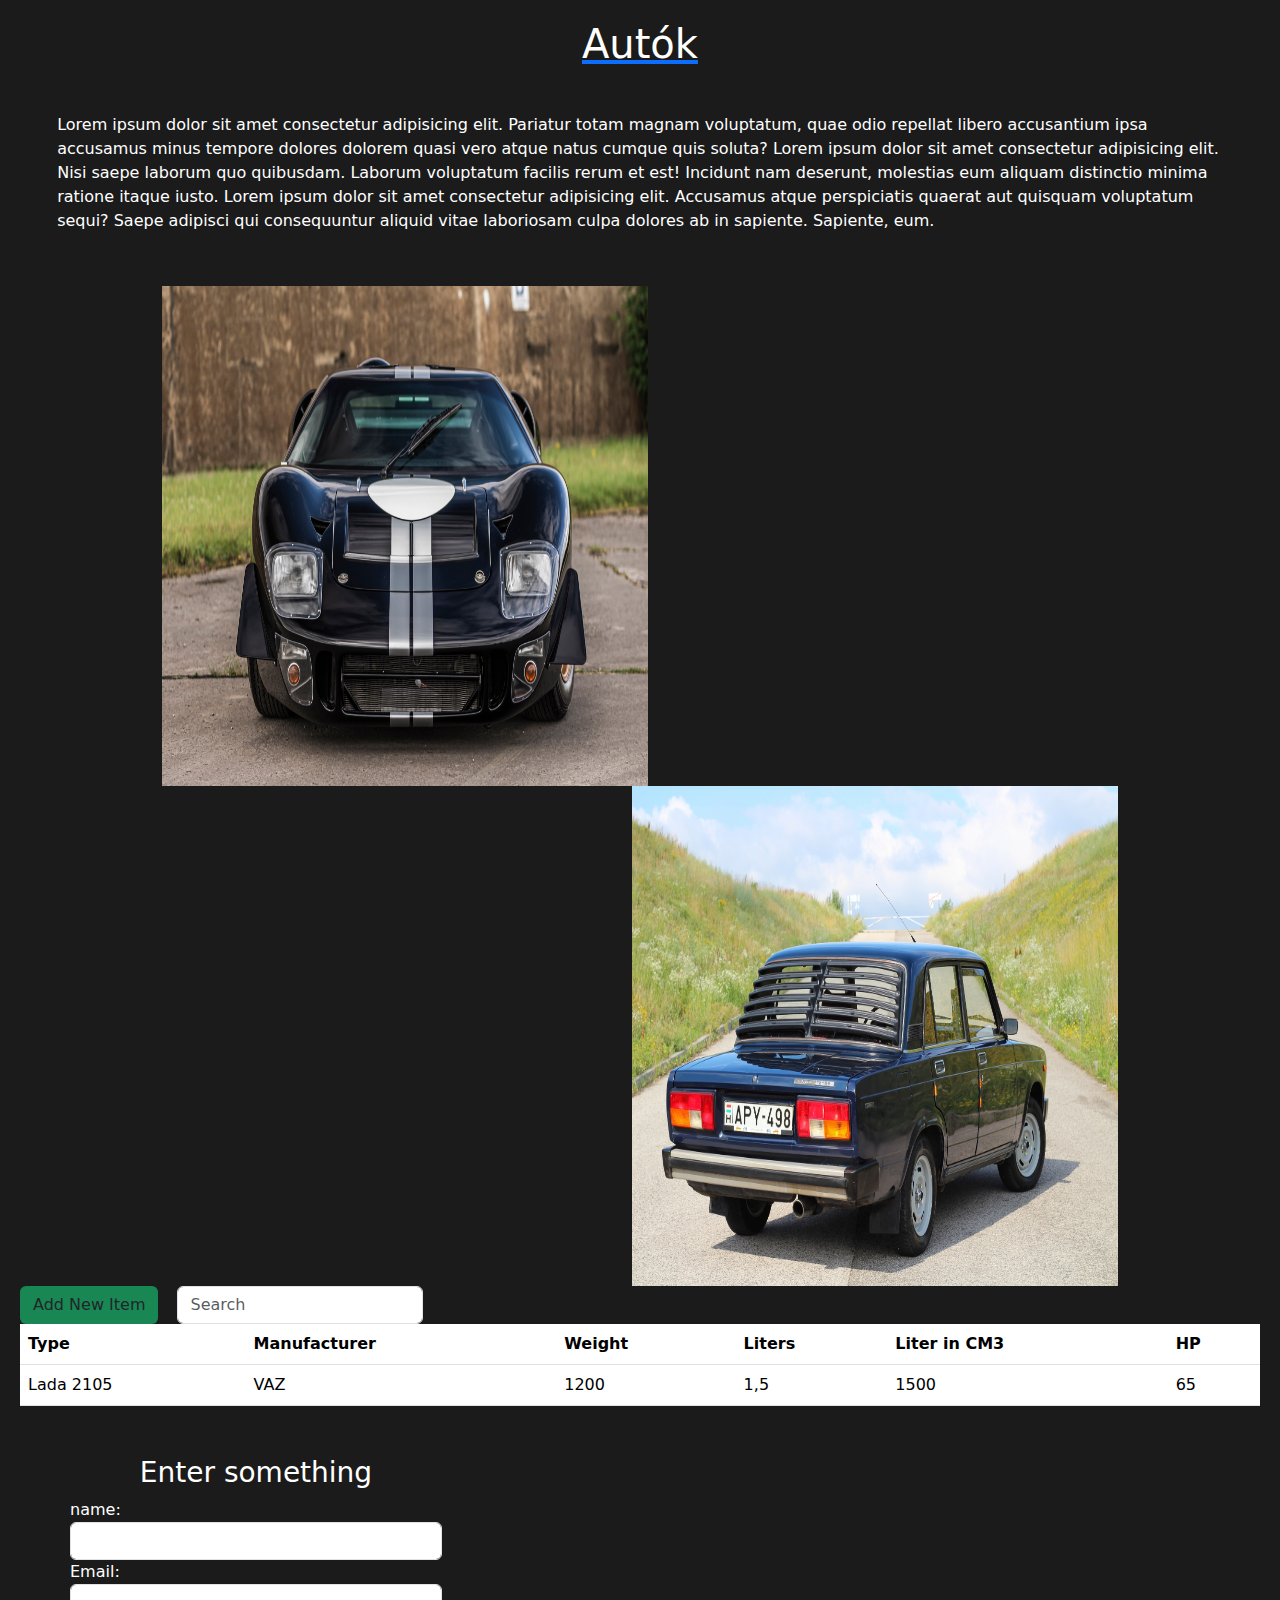
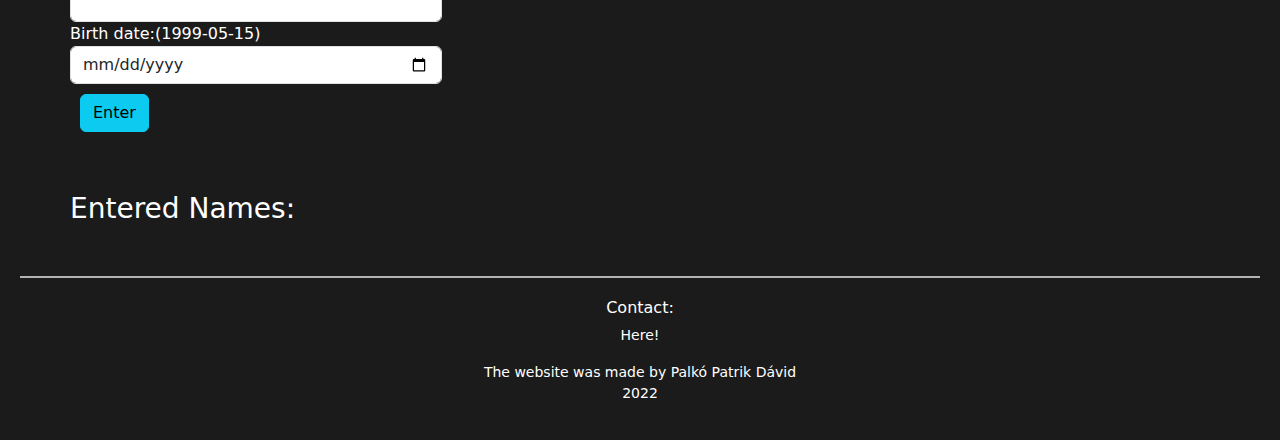
<file: Webtech/index.html>
<!DOCTYPE html>
<html lang="hu">
<head>
    <meta charset="utf-8">
    <meta name="viewport" content="width=device-width, initial-scale=1">
    <title>Single Page website</title>
    <!--Outer css-->
    <link rel="stylesheet" href="style/style.css">
    <!--Bootstrap-->
    <link rel="stylesheet" href="https://cdn.jsdelivr.net/npm/bootstrap@5.1.1/dist/css/bootstrap.min.css">
    <!-- Jquery and bootstrap js-->
    <script src="https://cdn.jsdelivr.net/npm/bootstrap@5.1.1/dist/js/bootstrap.bundle.min.js"></script>
    <script src="https://ajax.googleapis.com/ajax/libs/jquery/3.5.1/jquery.min.js"></script>
    <style>
        body{
            background-color: rgb(27, 27, 27);
            margin: 20px;
        }
        body > p, h1, h3, footer, label {
            color:white;
        }
        #cmInput > label , input{ 
          padding-right: 15px;
          padding-left: 15px;
        }
        form span{
            color:red;
        }
    </style>

</head>
<body>
  <a href="Mean.html">
    <h1 class="text-center"> Autók </h1>
  </a>
    <p class="titleP">Lorem ipsum dolor sit amet consectetur adipisicing elit. Pariatur totam magnam voluptatum, quae odio repellat libero accusantium ipsa accusamus minus tempore dolores dolorem quasi vero atque natus cumque quis soluta? Lorem ipsum dolor sit amet consectetur adipisicing elit. Nisi saepe laborum quo quibusdam. Laborum voluptatum facilis rerum et est! Incidunt nam deserunt, molestias eum aliquam distinctio minima ratione itaque iusto. Lorem ipsum dolor sit amet consectetur adipisicing elit. Accusamus atque perspiciatis quaerat aut quisquam voluptatum sequi? Saepe adipisci qui consequuntur aliquid vitae laboriosam culpa dolores ab in sapiente. Sapiente, eum.</p>

    <div id="car_events" class="container-fluid text-center" style=" height: 600px;">
      <a href="https://www.gt40.com/">
        <div class="zoom" name="imgDiv" style="float: left; margin-left: 130px; "> 
            <img src="resources/Everrati 12-07-21 (8 of 16).jpg" alt="GT40"/>
        </div>
      </a>
      <a href="kl.html">
        <div class="zoom" name="imgDiv" style="float: right; margin-right: 130px; ">
            <img src="resources/IMG_4063.jpg" alt="Lada 2105"/>
        </div>
      </a>
    </div>

    <div class="input-group">
        <button type="button" class="btn bg-success rounded" data-bs-toggle="modal" data-bs-target="#addItemModal">Add New Item</button>
        <div class="form-outline">
          <input id="textFilterInput" type="search" class="form-control rounded" placeholder="Search" aria-label="Search"aria-describedby="search-addon" style="margin-left: 20px;" />
        </div>
      </div>
    <table id="carTable" class="table table-responsive-md" >
        <thead>
          <tr>
            <th>Type</th>
            <th>Manufacturer</th>
            <th>Weight</th>
            <th>Liters</th>
            <th>Liter in CM3</th>
            <th>HP</th>
          </tr>
        </thead>
        <tbody id="tableBody">
          <tr>
            <td>Lada 2105</td>
            <td>VAZ</td>
            <td>1200</td>
            <td>1,5</td>
            <td>1500</td>
            <td>65</td>
          </tr>
        </tbody>
      </table>

      <div style="width: 30%; margin: 50px;">
        <h3 style="text-align: center;">Enter something</h3>
         <form>
              <!--name-->
              <div class="form-item">
                <label for="Name">name: </label>
                <input id="Name" type="text" class="form-control" required>
              </div>
              <!--email-->
              <div class="form-item">
                <label for="email">Email: </label>
                <input id="email" type="email" class="form-control" required>
              </div>
              <!--birth date-->
              <div class="form-item">
                <label for="Bdate">Birth date:(1999-05-15) </label>
                <input id="Bdate" type="date" class="form-control" required>
              </div>

         </form>
         <button id="enterName" type="button" class="btn btn-info rounded" style="margin: 10px;" onclick="enterName()">Enter</button>
         <div id = "alertId" class="alert hidden"></div>
         <h3>Entered Names:</p>
         <ul id="enteredNames" style="color:wheat"></ul>
      </div>


      <!-- Add New Item Modal -->
    <div class="modal fade" id="addItemModal" >
        <div class="modal-dialog">
        <div class="modal-content modal-theme">
            <!-- Header -->
            <div class="modal-header">
            <h4 class="modal-title">Add a new item to the table</h4>
            <button type="button" class="btn btn-close bg-light" data-bs-dismiss="modal"></button>
            </div>
    
            <!-- body -->
            <div class="modal-body" style="padding:30px;" >
            <form>
                <!--Name-->
                <div class="form-item">
                <label for="type"style="color :Blue">Type: </label>
                <span id="typeCheck" >**Type is missing </span>
                <input id="type" type="text" class="form-control" required>
                </div>
                <!--Manufacturer-->
                <div class="form-item">
                <label for="Manufacturer"style="color :Blue">Manufacturer:</label>
                <span id="ManufacturerCheck" >**Manufacturer is missing </span>
                <select id="Manufacturer" class="form-select" required>
                    <option selected disabled value="">Choose...</option>
                    <option>Vaz</option>
                    <option>Ford</option>
                    <option>Toyota</option>
                    <option>Nissan</option>
                    <option>Suzuki</option>
                    <option>BMW</option>
                    <option>Audi</option>
                    <option>Porsche</option>
                    <option>Volkswagen</option>
                </select>
                </div>
                
                <!--Weight-->
                <div class="form-item">
                <label for="weight"style="color :Blue">Weight:</label>
                <span id="weightCheck" >**Weight is missing </span>
                <input id="weight" type="number" min=1 max=6000 class="form-control" required>
                </div>
                <!--HP-->
                <div class="form-item">
                  <label for="HP"style="color :Blue">HP:</label>
                  <span id="HPCheck" >**HP is missing </span>
                  <input id="HP" type="number" min=1 max=1000 class="form-control" required>
                  </div>
                <!--CM-->
                <div class="form-item">
                <label for="cmSlider"style="color :Blue" class="form-label">Motor:</label>
                <span id="cmCheck" >**Cm3 can't be zero </span>
                <div id="cmInput" class="input-group form-item">
                    <label for="cmSlider"style="color :Blue" class="form-label">Liters: </label>
                    <input id="cmTextNormal" type="number" class="form-control" value="0" min=0 max=5 required>
                    <label for="cmSlider" style="color :Blue"class="form-label">Cm3: </label>
                    <input id="cmTextliters" type="number" class="form-control" value="0" min=1 max=5000 required>
                </div>
                <input type="range" class="form-range" id="cmSlider" value="0" min="1" max="5" step="1">
                </div>
                <!--Buttons-->
            </form>
            </div>
            <div class="modal-footer">
            <button id="addItemBtn" type="button" class="btn btn-primary">Add Item</button>
            <button type="button" class="btn btn-danger" data-bs-dismiss="modal">Close</button>
            </div>
        </div>
        </div>
    </div>

    <footer>
        <h6>Contact:</h6>
        <p><a href="con.html" target="">Here!</a></p>
        
        <p>The website was made by Palkó Patrik Dávid </br>2022</p>
    </footer>

    <script src="scripts/imgZoom.js"></script>
    <script src="scripts/textFilter.js"></script>
    <script src="scripts/cmSlider.js"></script>
    <script src="scripts/insertNewLine.js"></script>
    <script src="scripts/enterNameForm.js"></script>
</body>
</html>
</file>
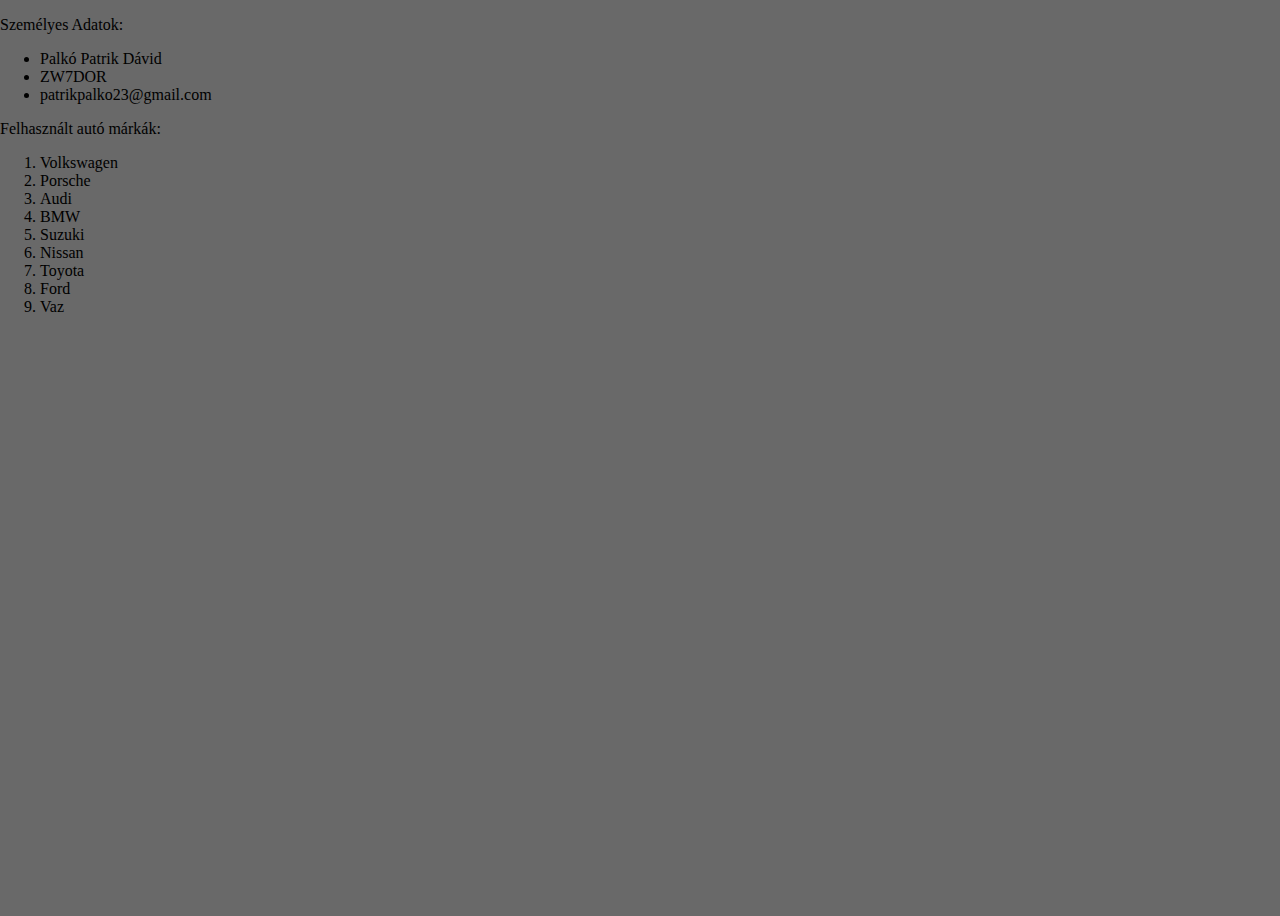
<file: Webtech/con.html>
<!DOCTYPE html>
<html>
<link rel="stylesheet" href="style/style.css">
<body style="background-color:dimgrey">

    <p>Személyes Adatok:</p>
    <ul text>
        <li>Palkó Patrik Dávid</li>
        <li>ZW7DOR</li>
        <li>patrikpalko23@gmail.com</li>
      </ul>
    <p>Felhasznált autó márkák:</p>
      <ol>
        <li>Volkswagen</li>
        <li>Porsche</li>
        <li>Audi</li>
        <li>BMW</li>
        <li>Suzuki</li>
        <li>Nissan</li>
        <li>Toyota</li>
        <li>Ford</li>
        <li>Vaz</li>
      </ol>

</body>
</html>
</file>
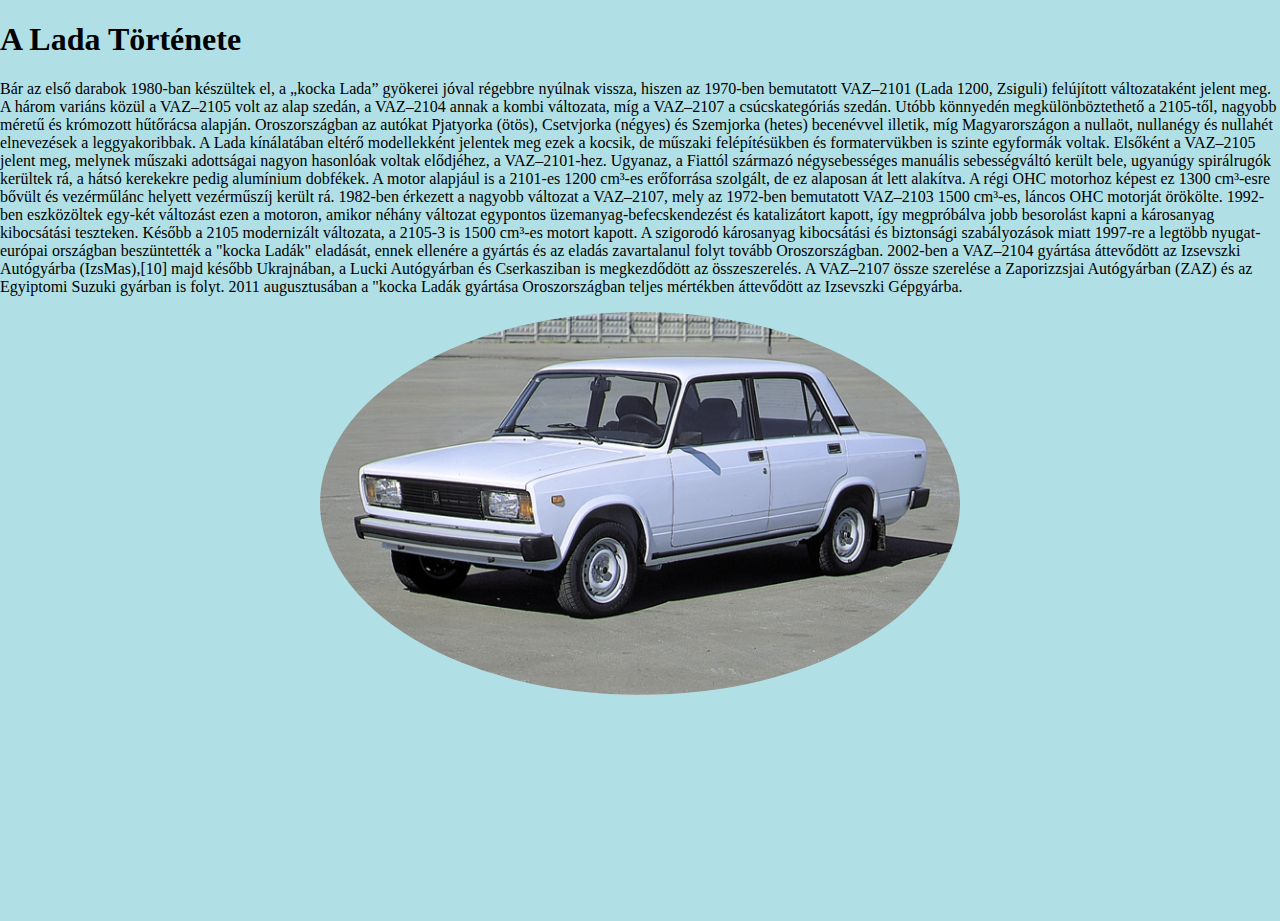
<file: Webtech/kl.html>
<!DOCTYPE html>
<html>
<link rel="stylesheet" href="style/style.css">
<body style="background-color:powderblue">

    <h1>A Lada Története</h1>
 <p>
    Bár az első darabok 1980-ban készültek el, a „kocka Lada” gyökerei jóval régebbre nyúlnak vissza, hiszen az 1970-ben bemutatott VAZ–2101 (Lada 1200, Zsiguli) felújított változataként jelent meg. A három variáns közül a VAZ–2105
     volt az alap szedán, a VAZ–2104 annak a kombi változata, míg a VAZ–2107 a csúcskategóriás szedán. Utóbb könnyedén megkülönböztethető a 2105-től, nagyobb méretű és krómozott hűtőrácsa alapján. Oroszországban az autókat Pjatyorka 
     (ötös), Csetvjorka (négyes) és Szemjorka (hetes) becenévvel illetik, 
    míg Magyarországon a nullaöt, nullanégy és nullahét elnevezések a leggyakoribbak. A Lada kínálatában eltérő modellekként jelentek meg ezek a kocsik, de műszaki felépítésükben és formatervükben is szinte egyformák voltak.

    Elsőként a VAZ–2105 jelent meg, melynek műszaki adottságai nagyon hasonlóak voltak elődjéhez, a VAZ–2101-hez. Ugyanaz, a Fiattól származó négysebességes manuális sebességváltó került bele, ugyanúgy spirálrugók 
    kerültek rá, a hátsó kerekekre pedig alumínium dobfékek. A motor alapjául is a 2101-es 1200 cm³-es erőforrása szolgált, de ez alaposan át lett alakítva. A régi OHC motorhoz képest ez 1300 cm³-esre bővült és vezérműlánc 
    helyett vezérműszíj került rá. 1982-ben érkezett a nagyobb változat a VAZ–2107, mely az 1972-ben bemutatott VAZ–2103 1500 cm³-es, láncos OHC motorját örökölte. 1992-ben eszközöltek egy-két változást ezen a motoron, amikor néhány
     változat egypontos üzemanyag-befecskendezést és katalizátort kapott, így megpróbálva jobb besorolást kapni a károsanyag kibocsátási teszteken. Később a 2105 modernizált változata, a 2105-3 is 1500 cm³-es motort kapott.
    
    A szigorodó károsanyag kibocsátási és biztonsági szabályozások miatt 1997-re a legtöbb nyugat-európai országban beszüntették a "kocka Ladák" eladását, ennek ellenére a gyártás és az eladás zavartalanul folyt
     tovább Oroszországban. 2002-ben a VAZ–2104 gyártása áttevődött az Izsevszki Autógyárba (IzsMas),[10] majd később Ukrajnában, a Lucki Autógyárban és Cserkasziban is megkezdődött az összeszerelés. A VAZ–2107 össze
     szerelése a Zaporizzsjai Autógyárban (ZAZ) és az Egyiptomi Suzuki gyárban is folyt. 2011 augusztusában a "kocka Ladák gyártása Oroszországban teljes mértékben áttevődött az Izsevszki Gépgyárba.
 </p>   
 <img src="resources/Wikiniva13a.jpg" alt="Lada 2105" class="center"/>
</body>
</html>
</file>
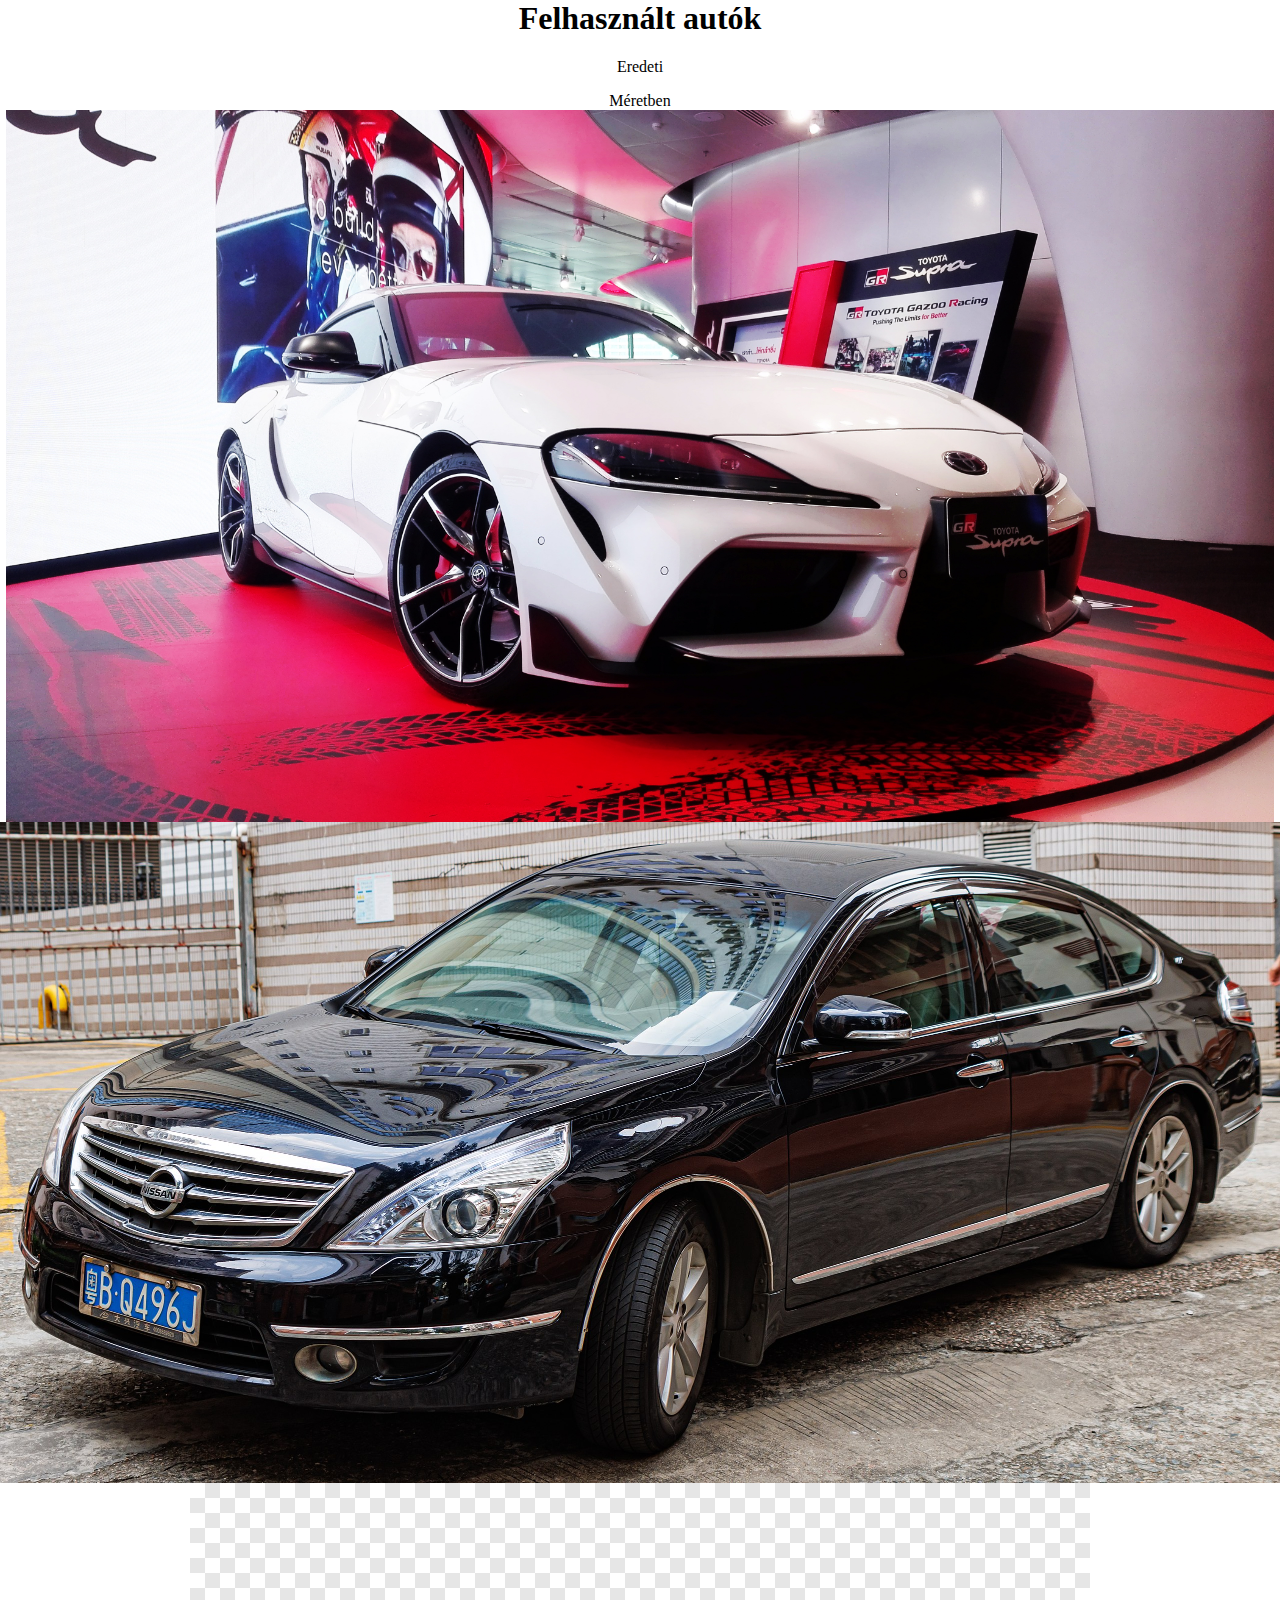
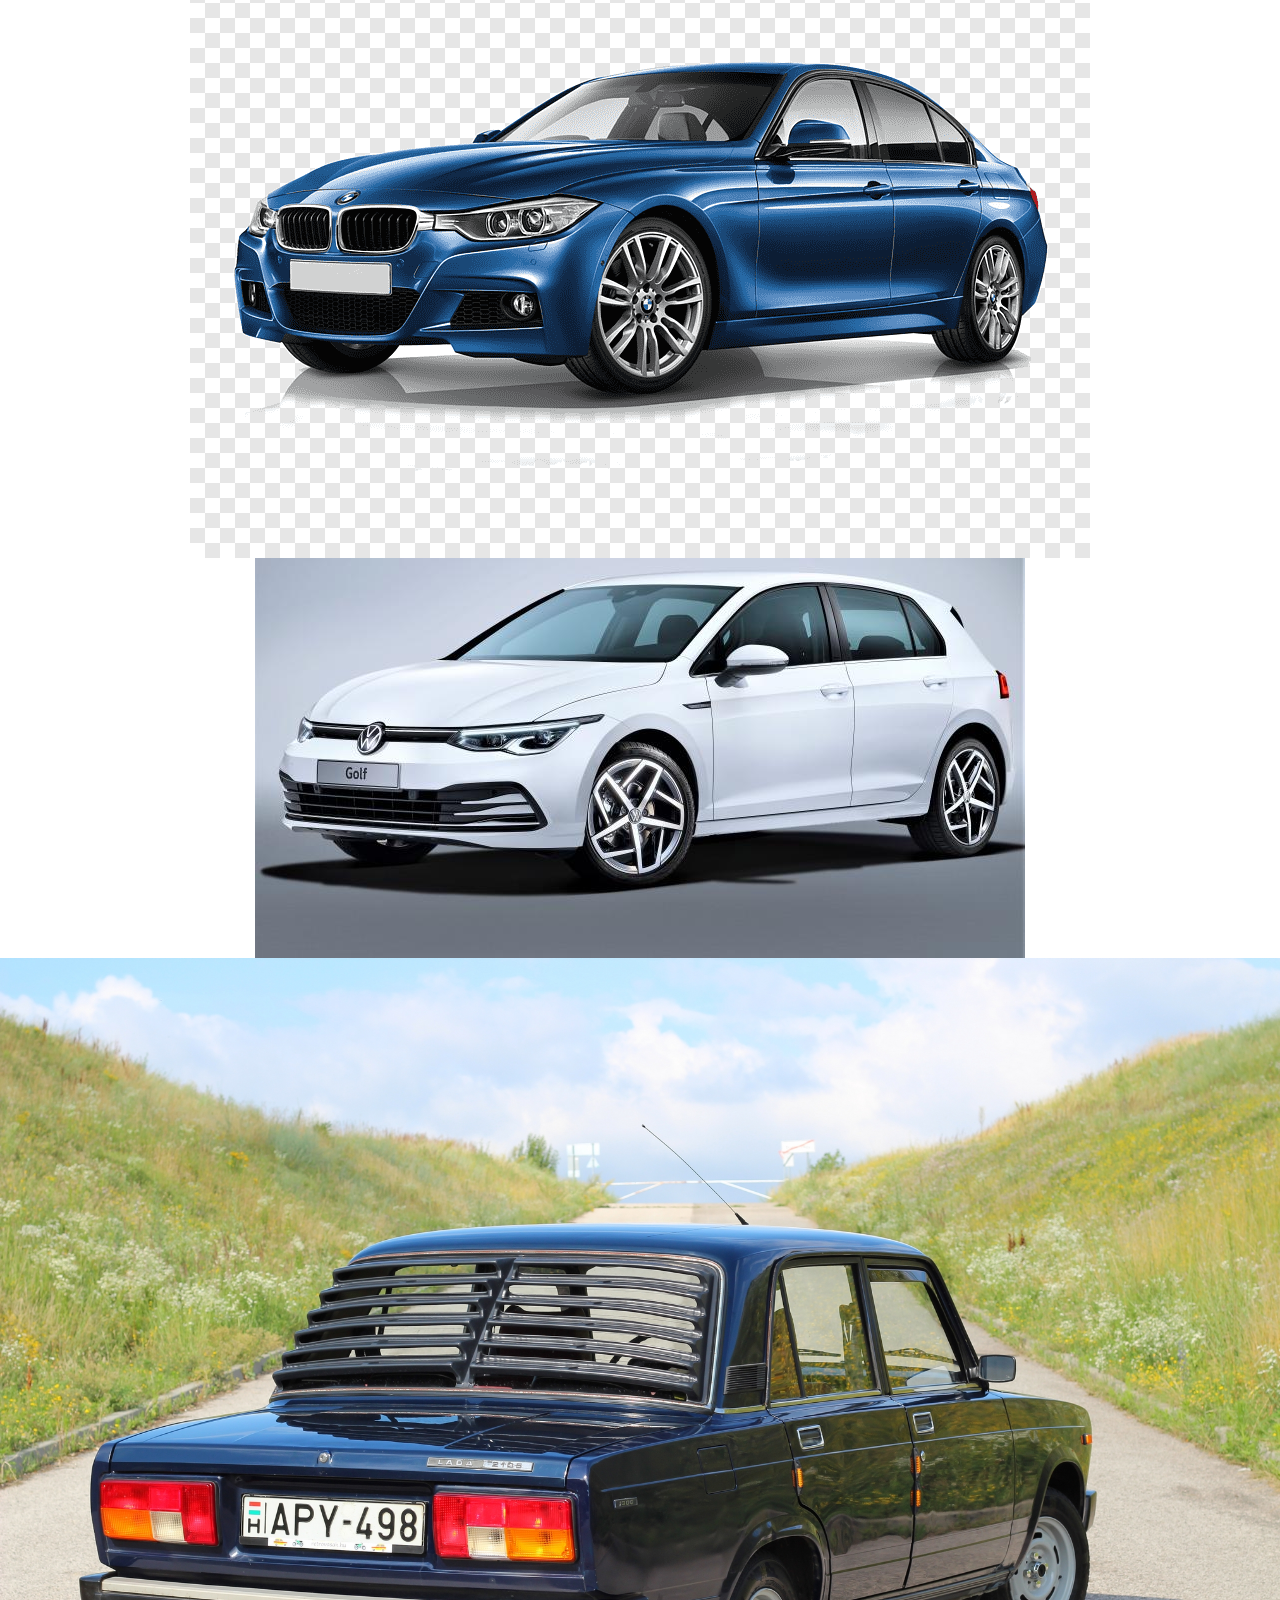
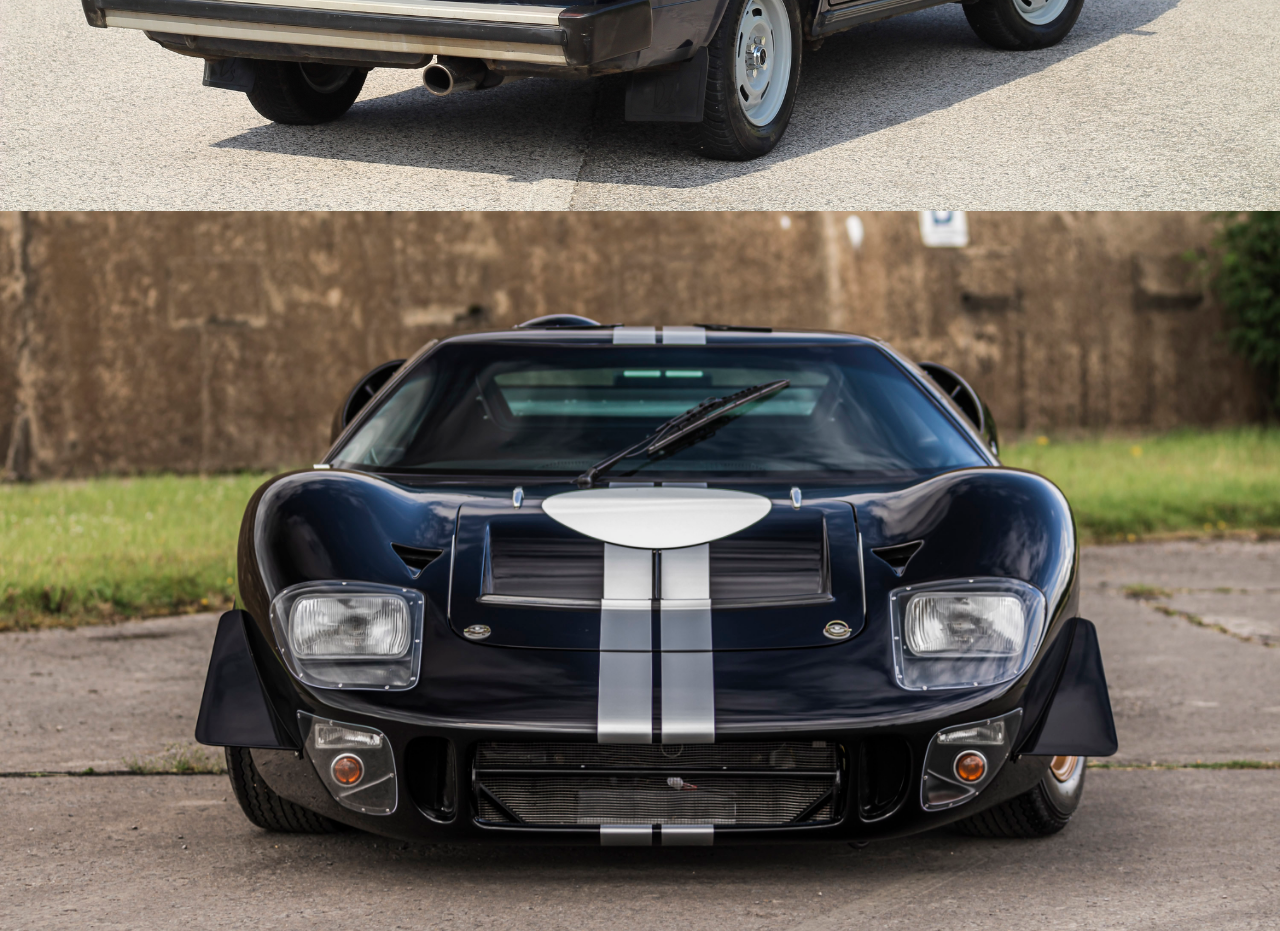
<file: Webtech/Mean.html>
<html>
    <link rel="stylesheet" href="style/style.css">
<head>
<style>
h1 {text-align: center;}
p {text-align: center;}
div {text-align: center;}

</style>
</head>
<body>

<h1>Felhasznált autók</h1>
<p>Eredeti</p>
<div>Méretben</div>

<img src="resources/2020_Toyota_Supra.jpg" alt="Toyota Supra" class="fit"/>
<img src="resources/NISSAN_TEANA_VIP_(J32)_China_(cropped).jpg" alt="Nissan Teana"/>
<img src="resources/png-clipart-2018-bmw-3-series-bmw-x5-car-bmw-1-series-bmw-compact-car-sedan.png" alt="BMW x5"/>
<img src="resources/Volkswagen Golf 20.jpg" alt="Golf"/>
<img src="resources/IMG_4063.jpg" alt="Lada 2105"/>
<img src="resources/Everrati 12-07-21 (8 of 16).jpg" alt="Ford GT40"/>


</body>
</html>
</file>
<file: Webtech/style/style.css>
.titleP{
    padding: 3%;
}
.fit {
    max-width: 99%;
    max-height: 99%;
  }
.center {
    display: block;
    margin-left: auto;
    margin-right: auto;
    width: 50%;
    border-radius: 50%;

  }

.zoom > img{
    width: 550px;
    height: 500px;
}
/*Footer*/
footer{
    height: auto;
    padding: 20px;
    text-align:center;
    border-top: 2px solid rgb(178, 179, 178)
}
footer a{
    text-decoration: none;
    color:white;
}
footer p > a:hover{
    color:rgb(7, 255, 234);
}
footer p > a:visited{
    color:rgb(251, 255, 0);
}
footer > p{
    padding: 0px;
    font-size:14px;
}

div.zoom {
    transition: transform .3s;
    width: 40%;
}
 
.transition {
    transform: scale(1.2);
}

#carTable{
    color:white;
}

tbody tr:nth-child(odd){
    background-color:rgb(61, 61, 62);

}
tbody tr:nth-child(even){
    background-color: rgb(36,37,38);
}
img {
    padding: 0;
    display: block;
    margin: 0 auto;
    max-height: 100%;
    max-width: 100%;
}
html, body {
    height: 100%;
    margin: 0;
    padding: 0;
}
</file>
